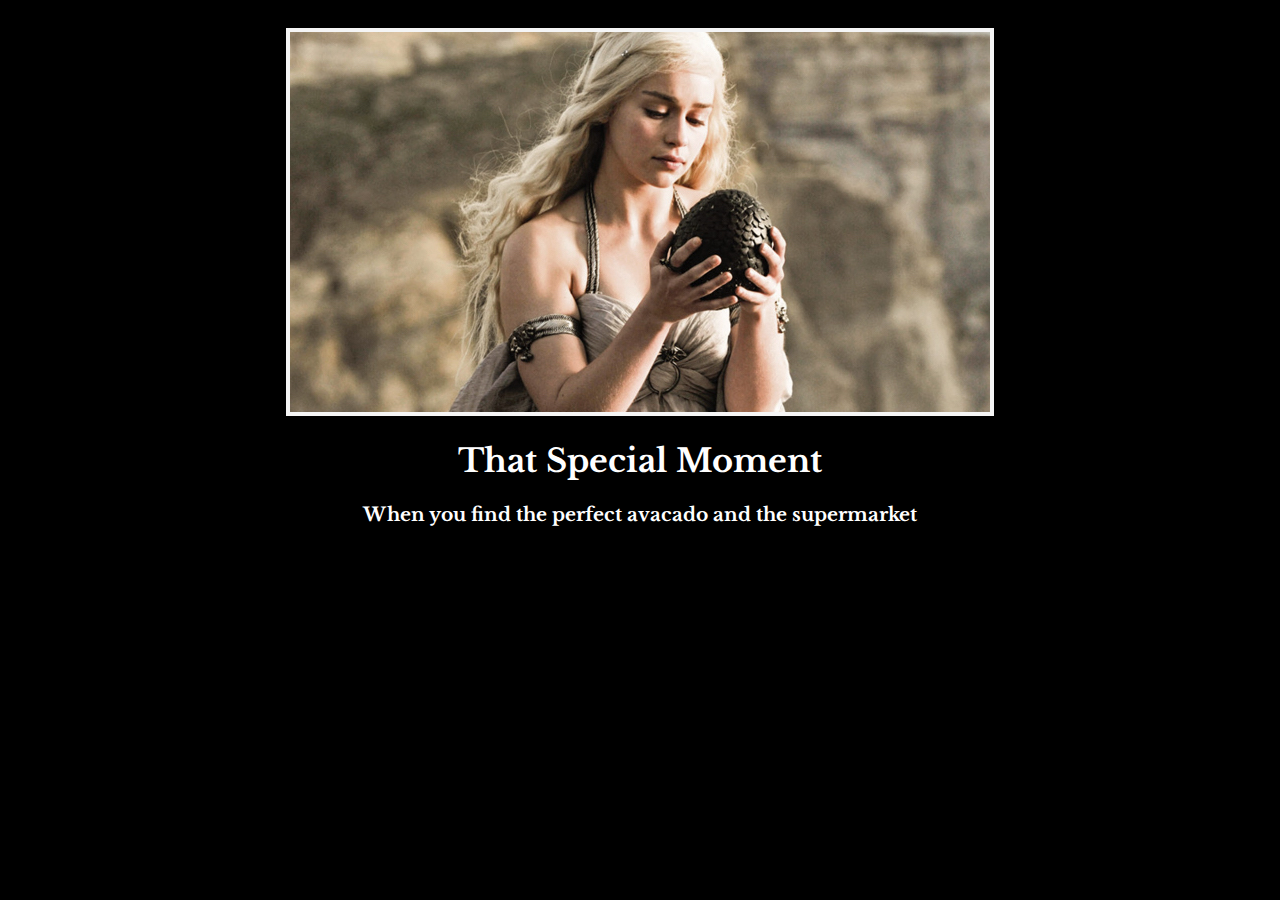
<file: 6.4 Motivation Meme Project/index.html>
<!DOCTYPE html>
<html lang="en">
<head>
  <meta charset="UTF-8">
  <meta name="viewport" content="width=device-width, initial-scale=1.0">
  <title>Motivational Poster</title>
  <link rel = "stylesheet" href = "style.css">
</head>
<body>
  <div>
    <div>
      <img src = "assets/images/daenerys.jpeg">
    </div>
    <h1> That Special Moment</h1>
  </div>
  <h3> When you find the perfect avacado and the supermarket </h2>
</body>
</html>
</file>
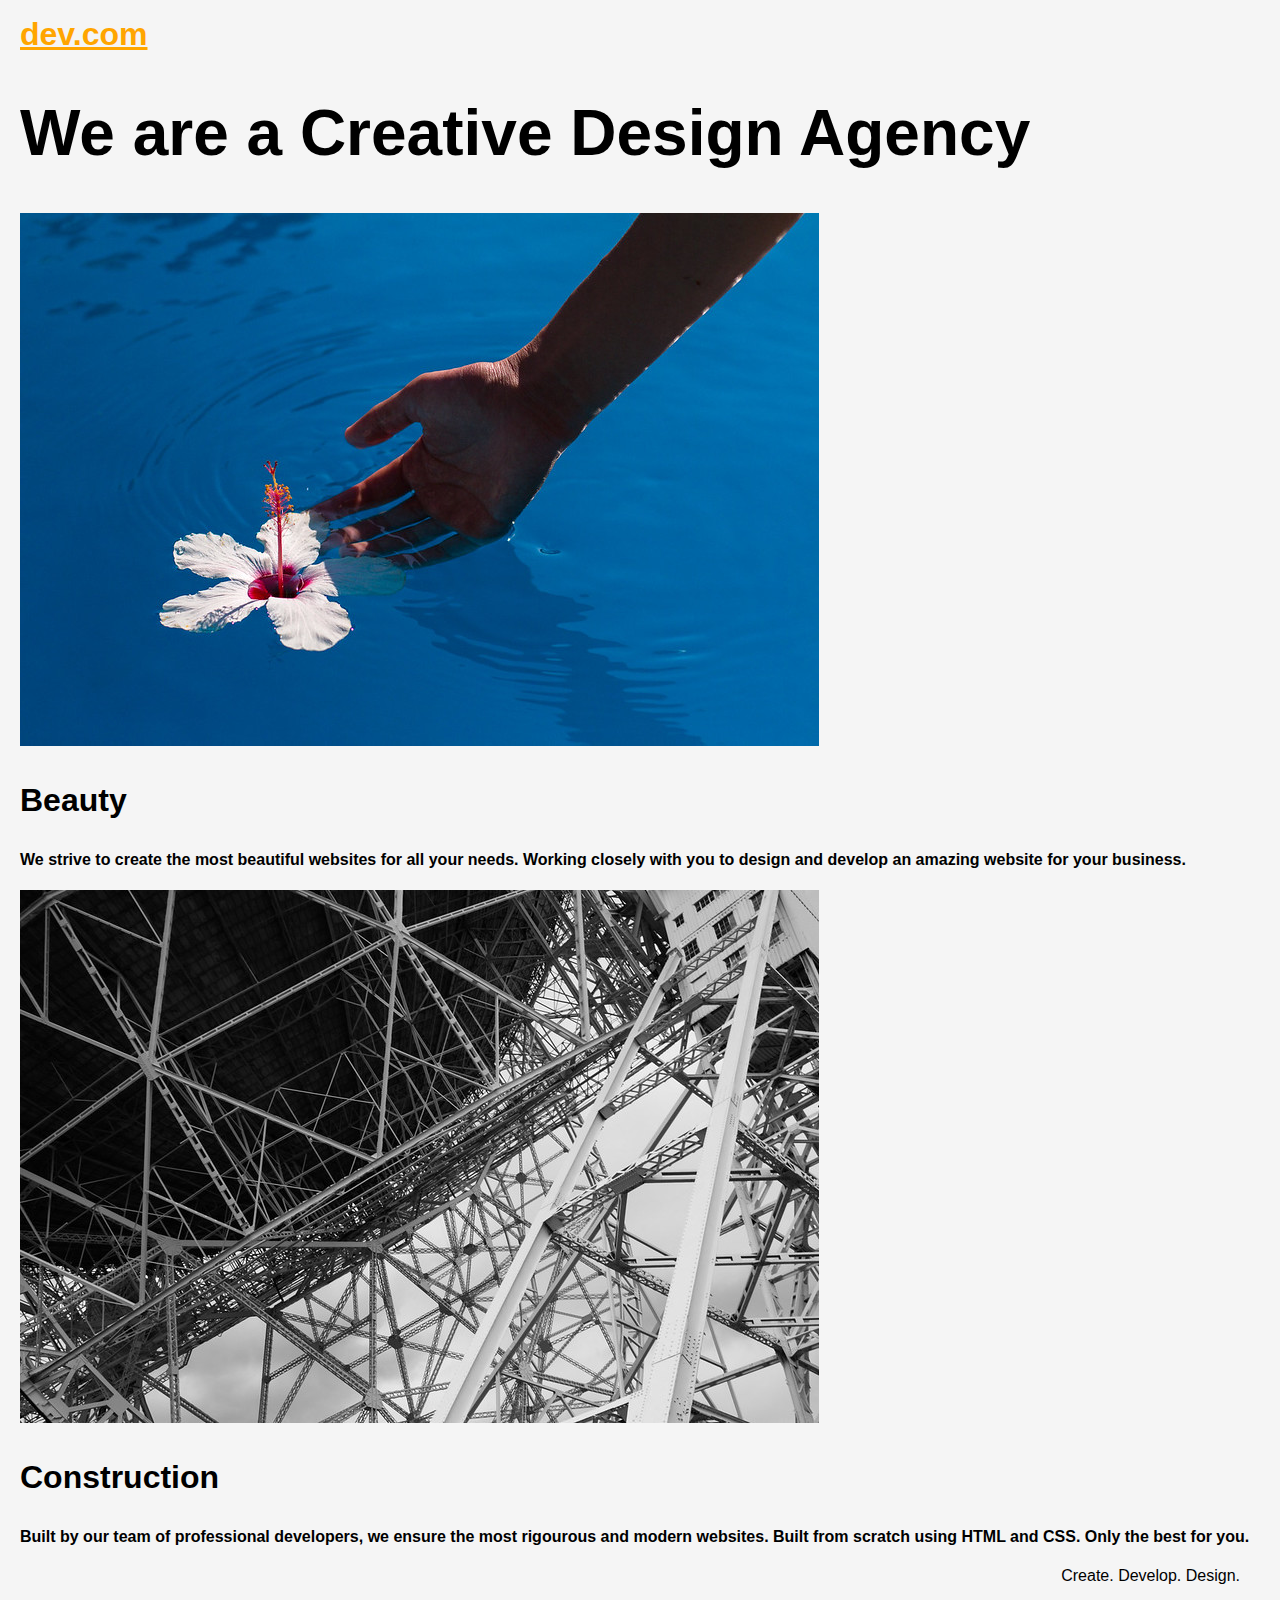
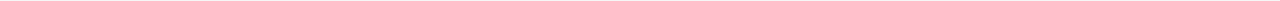
<file: 8.4 Web Design Agency Project/index.html>
<!DOCTYPE html>
<html lang="en">
<head>
  <meta charset="UTF-8">
  <meta name="viewport" content="width=device-width, initial-scale=1.0">
  <link rel = "stylesheet" href = "style.css">
  <title>Website</title>
</head>
<body>
  <p> <a href = "#">dev.com </a></p>
  <h1> We are a Creative Design Agency </h1>
  <img src="assets/images/beautiful.jpg">
  <h3> Beauty </h3>
  <h4> We strive to create the most beautiful websites for all your needs. Working closely with you to design and develop an amazing website for your business.</h4>
  <img src="assets/images/construction.jpg">
  <h3> Construction </h3>
  <h4> Built by our team of professional developers, we ensure the most rigourous and modern websites. Built from scratch using HTML and CSS. Only the best for you.</h4>
  <footer>
    <p> Create. Develop. Design. </p>
  </footer>
</body>
</html>
</file>
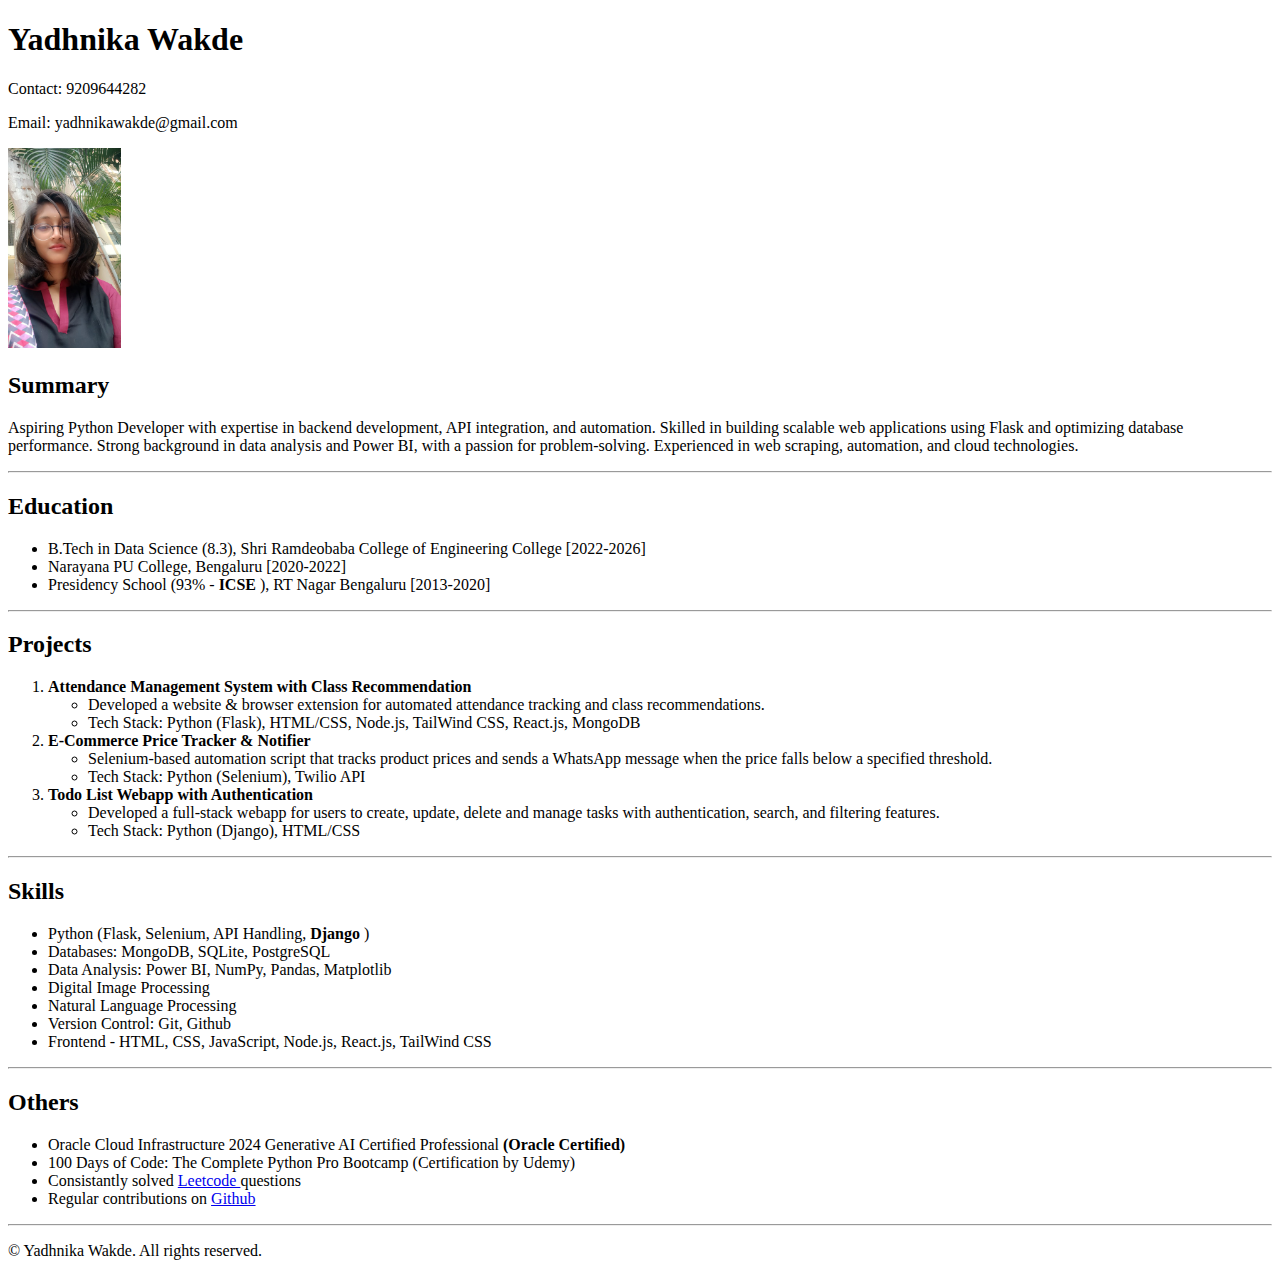
<file: Online_Resume/index.html>
<!DOCTYPE html>
<html lang="en"><head>
    <meta charset="UTF-8">
    <title>Online Resume</title>
  </head>
  
  <body>
    <h1>Yadhnika Wakde</h1>
    <p> Contact: 9209644282</p>
    <p> Email: yadhnikawakde@gmail.com</p>
    <img src="./Aunty Yadh.jpeg"  alt="Profile image of Yadhnika Wakde" height="200">
  
    <h2>Summary</h2>
    <p> Aspiring Python Developer with expertise in backend development, API integration, and automation.
        Skilled in building scalable web applications using Flask and optimizing database performance.
        Strong background in data analysis and Power BI, with a passion for problem-solving. Experienced in
        web scraping, automation, and cloud technologies.</p>
    <hr>
    
    <h2>Education</h2>
    <ul>
      <li>B.Tech in Data Science (8.3), Shri Ramdeobaba College of Engineering College [2022-2026]</li>
      <li>Narayana PU College, Bengaluru [2020-2022]</li>
      <li>Presidency School (93% - <b> ICSE </b>), RT Nagar Bengaluru [2013-2020]</li>
    </ul>
    <hr>

    <h2>Projects</h2>
    <ol>
      <li> <b>Attendance Management System with Class Recommendation </b></li>
      <ul>
        <li> Developed a website & browser extension for automated attendance tracking and class
            recommendations.</li>
            <li> Tech Stack: Python (Flask), HTML/CSS, Node.js, TailWind CSS, React.js, MongoDB</li>
      </ul>
      <li> <b>E-Commerce Price Tracker & Notifier </b> </li>
      <ul>
        <li>  Selenium-based automation script that tracks product prices and sends a WhatsApp
            message when the price falls below a specified threshold.</li>
        <li>  Tech Stack: Python (Selenium), Twilio API</li>
      </ul>
      <li> <b>Todo List Webapp with Authentication </b></li>
      <ul>
        <li>
            Developed a full-stack webapp for users to create, update, delete and manage tasks with
 authentication, search, and filtering features.
        </li>
        <li>Tech Stack: Python (Django), HTML/CSS</li>
      </ul>
    </ol>
    <hr>
    
    <h2>Skills</h2>
    <ul>
      <li>Python (Flask, Selenium, API Handling, <B> Django </B>)</li>
      <li> Databases: MongoDB, SQLite, PostgreSQL</li>
      <li>Data Analysis: Power BI, NumPy, Pandas, Matplotlib</li>
      <li> Digital Image Processing</li>
      <li> Natural Language Processing</li>
      <li>Version Control: Git, Github</li>
      <li> Frontend - HTML, CSS, JavaScript, Node.js, React.js, TailWind CSS</li>
    </ul>
    <hr>

    <h2>Others</h2>
    <ul>
      <li>Oracle Cloud Infrastructure 2024 Generative AI Certified Professional <b>(Oracle Certified)</b></li>
      <li>100 Days of Code: The Complete Python Pro Bootcamp (Certification by Udemy)</li>
      <li> Consistantly solved <a href = "https://leetcode.com/u/YadhnikaWakde/"> Leetcode </a> questions</li>
      <li> Regular contributions on <a href = "https://github.com/SuzanTurner" > Github </a></li>
    </ul>
    <hr>

    <footer>
      <p>© Yadhnika Wakde. All rights reserved.</p>
    </footer>
  </body>
</html>
</file>
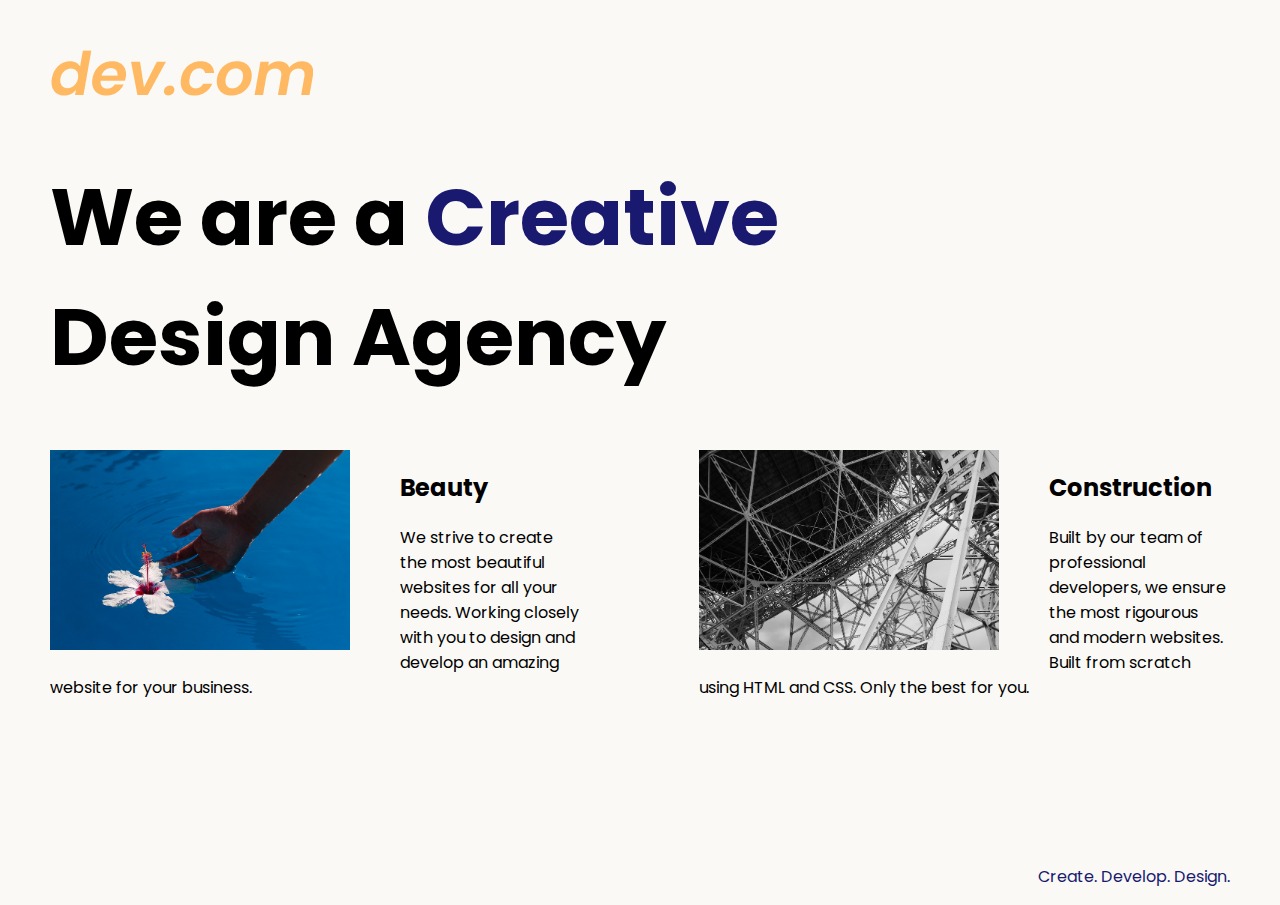
<file: 8.4 Web Design Agency Project/solution.html>
<!DOCTYPE html>
<html lang="en">

<head>
  <meta charset="UTF-8">
  <meta name="viewport" content="width=device-width, initial-scale=1.0">
  <title>Agency</title>
  <link rel="stylesheet" href="./solution.css">
  <link rel="preconnect" href="https://fonts.googleapis.com">
  <link rel="preconnect" href="https://fonts.gstatic.com" crossorigin>
  <link href="https://fonts.googleapis.com/css2?family=Poppins:wght@400;700&display=swap" rel="stylesheet">
</head>

<body>
  <div class="main">
    <img class="logo" src="./assets/images/logo.png" alt="logo">
    <h1>We are a <span class="creative">Creative</span> <br />Design Agency</h1>
    <div class="left card"><img class="tile-image" src="./assets/images/beautiful.jpg" alt="hand and flower in water">
      <h2 class="card-title">Beauty</h2>
      <p class="card-text">We strive to create the most beautiful websites for all your needs. Working closely with you
        to
        design and
        develop an amazing website for your business.</p>
    </div>

    <div class="right card"><img class="tile-image" src="./assets/images/construction.jpg" alt="metal structure">
      <h2 class="card-title">Construction</h2>
      <p>Built by our team of professional developers, we ensure the most rigourous and modern websites. Built from
        scratch using HTML and CSS. Only the best for you.</p>
    </div>

  </div>
  <footer>
    <p>Create. Develop. Design.</p>
  </footer>
</body>

</html>
</file>
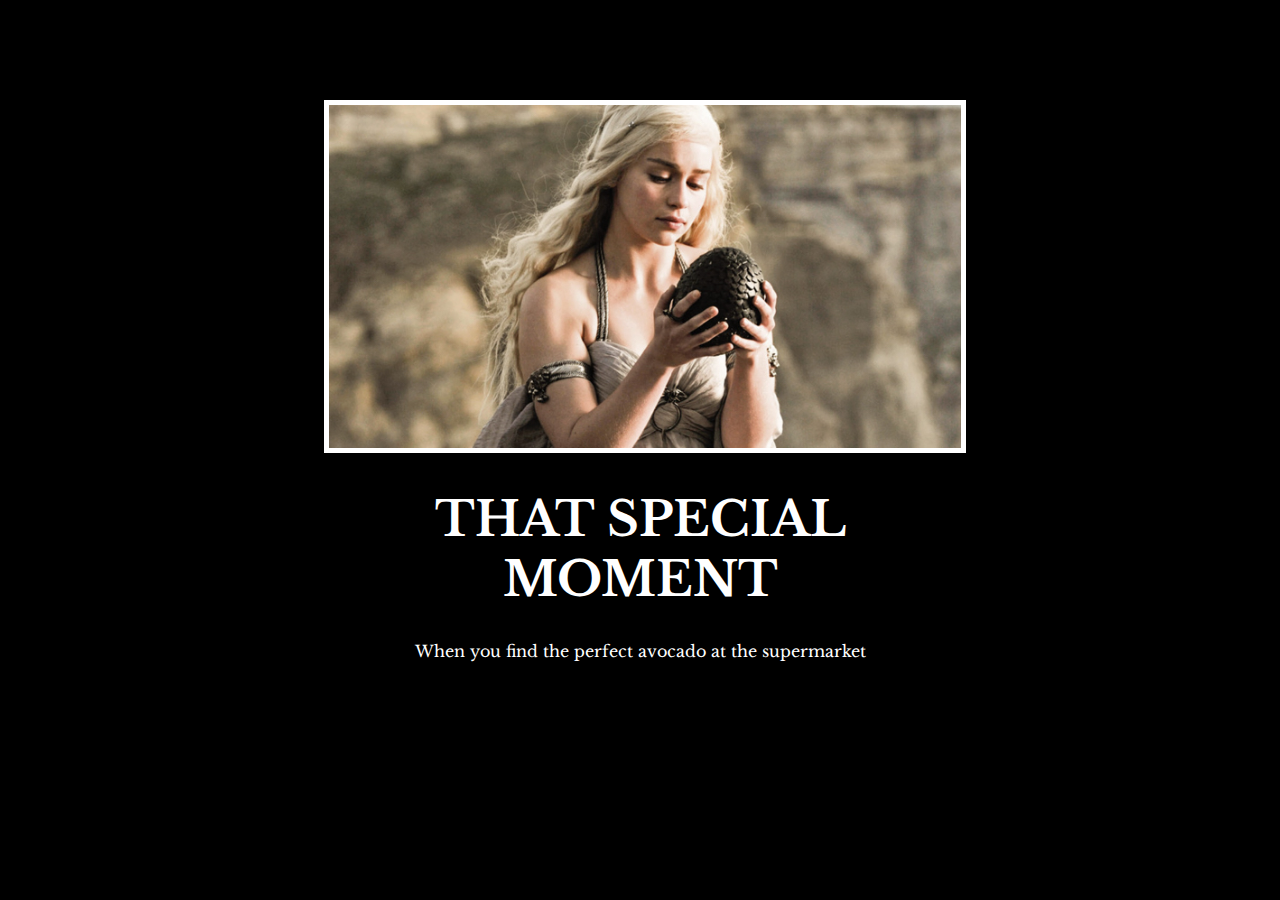
<file: 6.4 Motivation Meme Project/solution/solution.html>
<!DOCTYPE html>
<html lang="en">

<head>
  <meta charset="UTF-8">
  <title>Motivation Meme</title>
  <link rel="stylesheet" href="./solution.css" />
  <link rel="preconnect" href="https://fonts.googleapis.com">
  <link rel="preconnect" href="https://fonts.gstatic.com" crossorigin>
  <link href="https://fonts.googleapis.com/css2?family=Libre+Baskerville&display=swap" rel="stylesheet">
</head>

<body>

  <div class="poster">
    <img class="motivation-img" src="./assets/images/daenerys.jpeg" src="daenerys with egg" />
    <h1>That Special Moment</h1>
    <p>When you find the perfect avocado at the supermarket</p>
  </div>
</body>

</html>
</file>
<file: 6.4 Motivation Meme Project/style.css>
@import url('https://fonts.googleapis.com/css2?family=Libre+Baskerville&display=swap');

h1, h3 {
    text-align: center;
    font-family: 'Libre Baskerville', serif;
    color: white;
}
body{
     background: black;
}
img{
    margin-top: 20px ;
    height: auto;
    width: auto;
    border: 4px solid whitesmoke;
}
div{
    margin: auto;
    margin-top: 5px;
    text-align: center;
}
</file>
<file: 8.4 Web Design Agency Project/style.css>
body{
  margin-left: 20px;
  margin-right: 20px;
  font-family: "Poppins", sans-serif;
  background: whitesmoke;

}
a{
  font-size: 2rem;
  font-weight: bold;
  color: orange;
}

h1{
  font-size: 4rem;
}
h3{
  font-size: 2rem;
}

h4{
  font-size: 1rem;
}

footer{
  text-align: right;
  margin-top: 20px;
  margin-right: 20px;
}

@media screen and (max-width: 850px)
{
  body{
    margin-left: 20px;
    margin-right: 20px;
    font-family: "Poppins", sans-serif;
    background: whitesmoke;
  
  }
  img{
    height: 300px;
    width: 400px ;
  }
  a{
    font-size: 2rem;
    font-weight: bold;
    color: orange;
  }
  
  h1{
    font-size: 4rem;
  }
  h3{
    font-size: 2rem;
  }
  
  h4{
    font-size: 1rem;
  }
  
  footer{
    text-align: right;
    margin-top: 20px;
    margin-right: 20px;
  }
  
}
</file>
<file: 8.4 Web Design Agency Project/solution.css>
body {
  font-family: "Poppins", sans-serif;
  margin: 50px 50px 0 50px;
  background-color: #faf9f6;
  display: flex;
  flex-direction: column;
  min-height: 95vh;
}
.main {
  flex: 1;
}

h1 {
  font-size: 5rem;
}

footer {
  text-align: right;
  color: midnightblue;
}

.tile-image {
  height: 200px;
  float: left;
  margin-right: 50px;
}

.card {
  width: 45%;
}

.left {
  float: left;
}

.right {
  float: right;
}

.creative {
  color: midnightblue;
}

@media (max-width: 680px) {
  .logo {
    width: 100px;
  }

  h1 {
    font-size: 3.5rem;
    text-align: center;
  }

  .card {
    width: 100%;
    display: block;
    margin-bottom: 30px;
    text-align: justify;
  }

  .card img {
    margin-bottom: 10px;
    width: 100%;
    display: inline;
    object-fit: cover;
  }
}
</file>
<file: 6.4 Motivation Meme Project/solution/solution.css>
body {
  background-color: black;
}
h1 {
  text-transform: uppercase;
  font-size: 3rem;
}

.poster {
  width: 50%;
  margin-left: 25%;
  margin-top: 100px;
  color: white;
  font-family: "Libre Baskerville", serif;
  text-align: center;
}

.motivation-img {
  border: 5px solid white;
  width: 100%;
}
</file>
